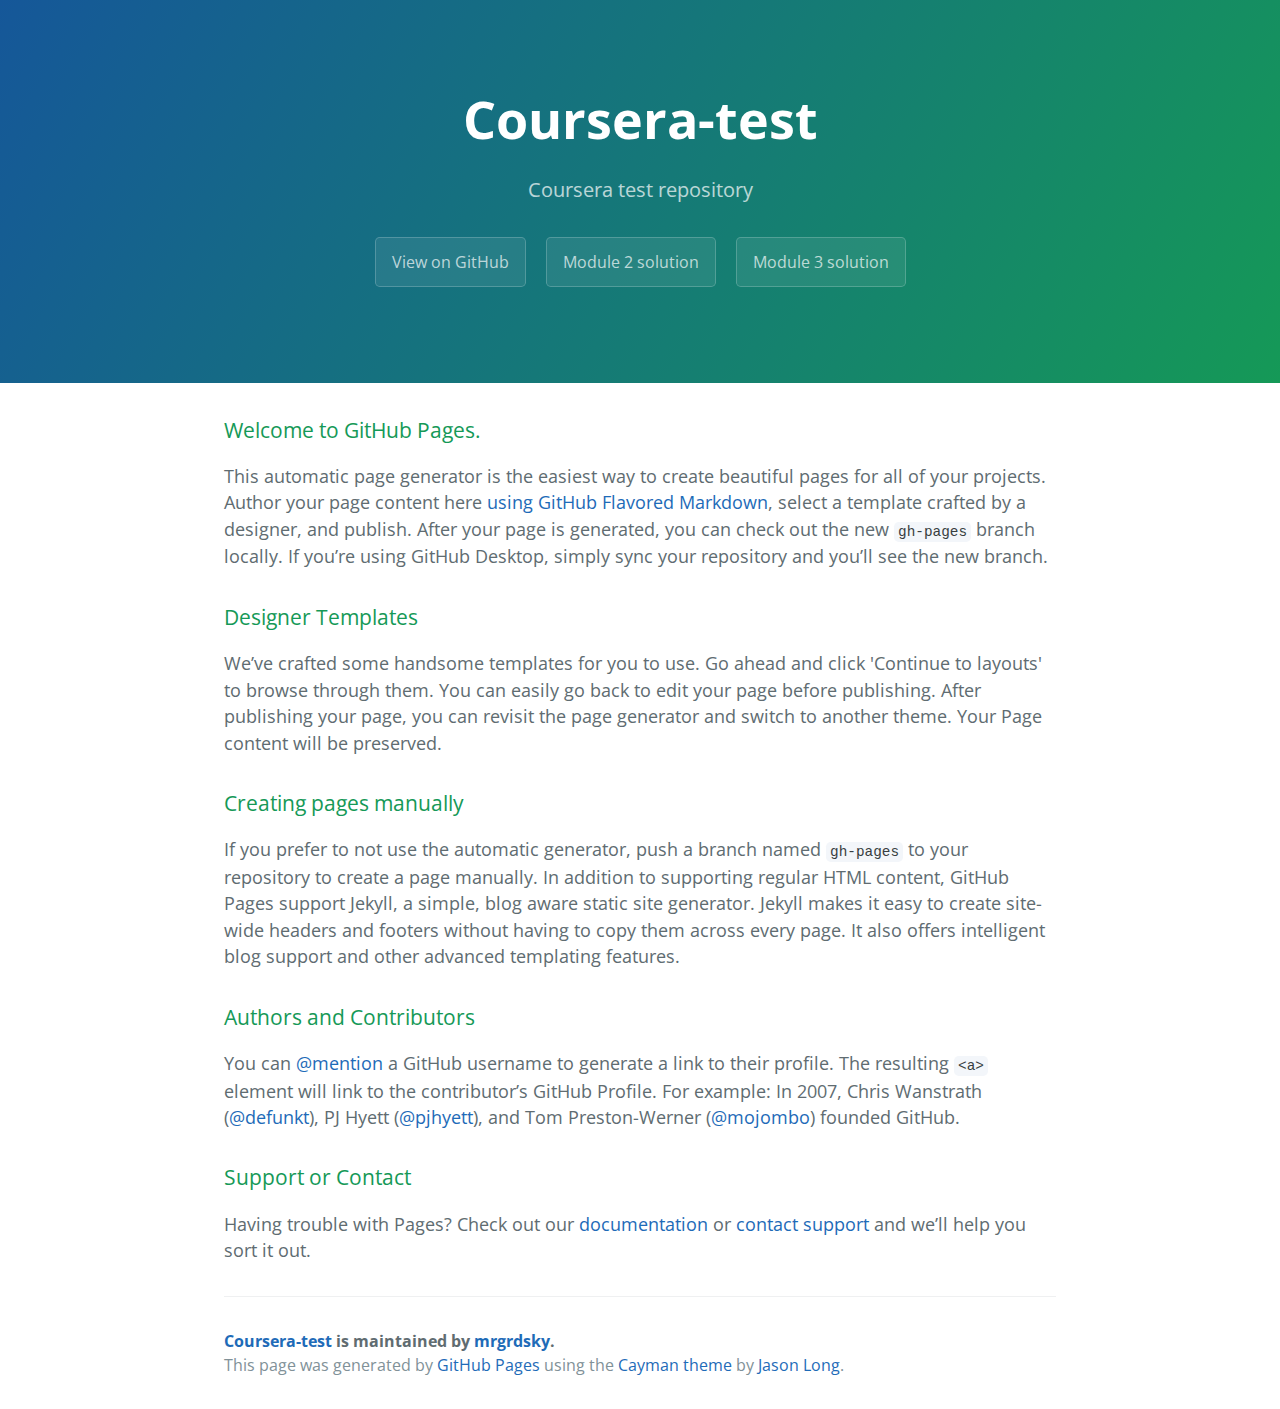
<file: index.html>
<!DOCTYPE html>
<html lang="en-us">
  <head>
    <meta charset="UTF-8">
    <title>Coursera-test by mrgrdsky</title>
    <meta name="viewport" content="width=device-width, initial-scale=1">
    <link rel="stylesheet" type="text/css" href="stylesheets/normalize.css" media="screen">
    <link href='https://fonts.googleapis.com/css?family=Open+Sans:400,700' rel='stylesheet' type='text/css'>
    <link rel="stylesheet" type="text/css" href="stylesheets/stylesheet.css" media="screen">
    <link rel="stylesheet" type="text/css" href="stylesheets/github-light.css" media="screen">
  </head>
  <body>
    <section class="page-header">
      <h1 class="project-name">Coursera-test</h1>
      <h2 class="project-tagline">Coursera test repository</h2>
      <a href="https://github.com/mrgrdsky/coursera-test" class="btn">View on GitHub</a>
      <a href="/module2-solution/index.html" class="btn">Module 2 solution</a>
      <a href="/module-3-solution/index.html" class="btn">Module 3 solution</a>
    </section>

    <section class="main-content">
      <h3>
<a id="welcome-to-github-pages" class="anchor" href="#welcome-to-github-pages" aria-hidden="true"><span aria-hidden="true" class="octicon octicon-link"></span></a>Welcome to GitHub Pages.</h3>

<p>This automatic page generator is the easiest way to create beautiful pages for all of your projects. Author your page content here <a href="https://guides.github.com/features/mastering-markdown/">using GitHub Flavored Markdown</a>, select a template crafted by a designer, and publish. After your page is generated, you can check out the new <code>gh-pages</code> branch locally. If you’re using GitHub Desktop, simply sync your repository and you’ll see the new branch.</p>

<h3>
<a id="designer-templates" class="anchor" href="#designer-templates" aria-hidden="true"><span aria-hidden="true" class="octicon octicon-link"></span></a>Designer Templates</h3>

<p>We’ve crafted some handsome templates for you to use. Go ahead and click 'Continue to layouts' to browse through them. You can easily go back to edit your page before publishing. After publishing your page, you can revisit the page generator and switch to another theme. Your Page content will be preserved.</p>

<h3>
<a id="creating-pages-manually" class="anchor" href="#creating-pages-manually" aria-hidden="true"><span aria-hidden="true" class="octicon octicon-link"></span></a>Creating pages manually</h3>

<p>If you prefer to not use the automatic generator, push a branch named <code>gh-pages</code> to your repository to create a page manually. In addition to supporting regular HTML content, GitHub Pages support Jekyll, a simple, blog aware static site generator. Jekyll makes it easy to create site-wide headers and footers without having to copy them across every page. It also offers intelligent blog support and other advanced templating features.</p>

<h3>
<a id="authors-and-contributors" class="anchor" href="#authors-and-contributors" aria-hidden="true"><span aria-hidden="true" class="octicon octicon-link"></span></a>Authors and Contributors</h3>

<p>You can <a href="https://help.github.com/articles/basic-writing-and-formatting-syntax/#mentioning-users-and-teams" class="user-mention">@mention</a> a GitHub username to generate a link to their profile. The resulting <code>&lt;a&gt;</code> element will link to the contributor’s GitHub Profile. For example: In 2007, Chris Wanstrath (<a href="https://github.com/defunkt" class="user-mention">@defunkt</a>), PJ Hyett (<a href="https://github.com/pjhyett" class="user-mention">@pjhyett</a>), and Tom Preston-Werner (<a href="https://github.com/mojombo" class="user-mention">@mojombo</a>) founded GitHub.</p>

<h3>
<a id="support-or-contact" class="anchor" href="#support-or-contact" aria-hidden="true"><span aria-hidden="true" class="octicon octicon-link"></span></a>Support or Contact</h3>

<p>Having trouble with Pages? Check out our <a href="https://help.github.com/pages">documentation</a> or <a href="https://github.com/contact">contact support</a> and we’ll help you sort it out.</p>

      <footer class="site-footer">
        <span class="site-footer-owner"><a href="https://github.com/mrgrdsky/coursera-test">Coursera-test</a> is maintained by <a href="https://github.com/mrgrdsky">mrgrdsky</a>.</span>

        <span class="site-footer-credits">This page was generated by <a href="https://pages.github.com">GitHub Pages</a> using the <a href="https://github.com/jasonlong/cayman-theme">Cayman theme</a> by <a href="https://twitter.com/jasonlong">Jason Long</a>.</span>
      </footer>

    </section>

  
  </body>
</html>
</file>
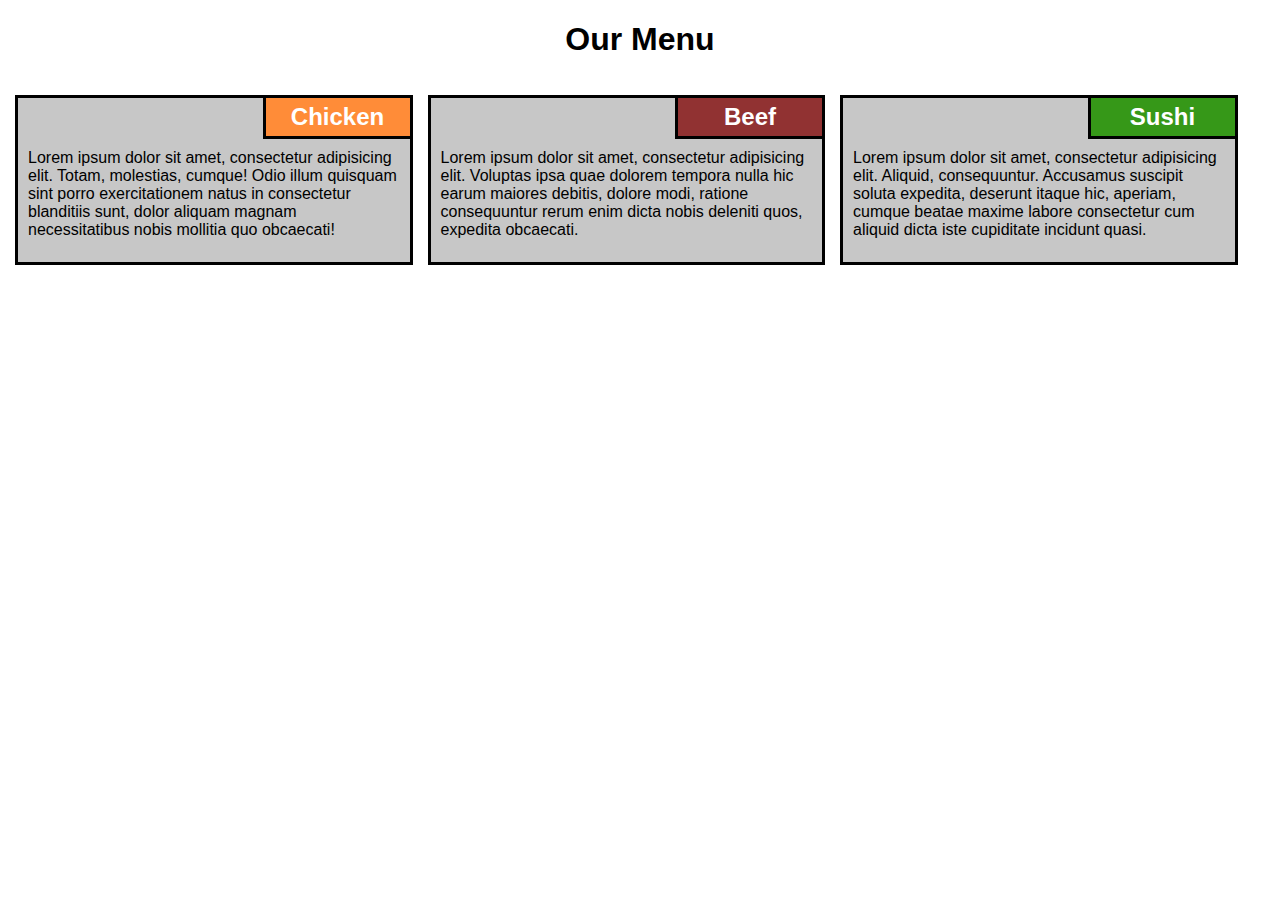
<file: module2-solution/index.html>
<!doctype html>
<html lang="en">
    <head>
        <title>module2-solution</title>
        <meta charset="utf-8">
        <meta name="viewport" content="width=device-width, initial-scale=1">
        <link rel="stylesheet" type="text/css" href="css/style.css">
    </head>
    
    <body>
           
            <h1>Our Menu</h1>
            <div class="row">
            <div class="col-lg-4 col-md-6">
               <div class="section">
                <h2 class="chicken">Chicken</h2>
                <p>Lorem ipsum dolor sit amet, consectetur adipisicing elit. Totam, molestias, cumque! Odio illum quisquam sint porro exercitationem natus in consectetur blanditiis sunt, dolor aliquam magnam necessitatibus nobis mollitia quo obcaecati!</p>
                </div>
            </div>
            <div class="col-lg-4 col-md-6">
               <div class="section">
                <h2 class="beef">Beef</h2>
                <p>Lorem ipsum dolor sit amet, consectetur adipisicing elit. Voluptas ipsa quae dolorem tempora nulla hic earum maiores debitis, dolore modi, ratione consequuntur rerum enim dicta nobis deleniti quos, expedita obcaecati.</p>
                </div>
            </div>
            <div class="col-lg-4 col-md-12">
                <div class="section">
                <h2 class="sushi">Sushi</h2>
                <p>Lorem ipsum dolor sit amet, consectetur adipisicing elit. Aliquid, consequuntur. Accusamus suscipit soluta expedita, deserunt itaque hic, aperiam, cumque beatae maxime labore consectetur cum aliquid dicta iste cupiditate incidunt quasi.</p>
                </div>
            </div>
            </div>
    </body>
    
</html>
</file>
<file: stylesheets/stylesheet.css>
* {
  box-sizing: border-box; }

body {
  padding: 0;
  margin: 0;
  font-family: "Open Sans", "Helvetica Neue", Helvetica, Arial, sans-serif;
  font-size: 16px;
  line-height: 1.5;
  color: #606c71; }

a {
  color: #1e6bb8;
  text-decoration: none; }
  a:hover {
    text-decoration: underline; }

.btn {
  display: inline-block;
  margin-bottom: 1rem;
  color: rgba(255, 255, 255, 0.7);
  background-color: rgba(255, 255, 255, 0.08);
  border-color: rgba(255, 255, 255, 0.2);
  border-style: solid;
  border-width: 1px;
  border-radius: 0.3rem;
  transition: color 0.2s, background-color 0.2s, border-color 0.2s; }
  .btn + .btn {
    margin-left: 1rem; }

.btn:hover {
  color: rgba(255, 255, 255, 0.8);
  text-decoration: none;
  background-color: rgba(255, 255, 255, 0.2);
  border-color: rgba(255, 255, 255, 0.3); }

@media screen and (min-width: 64em) {
  .btn {
    padding: 0.75rem 1rem; } }

@media screen and (min-width: 42em) and (max-width: 64em) {
  .btn {
    padding: 0.6rem 0.9rem;
    font-size: 0.9rem; } }

@media screen and (max-width: 42em) {
  .btn {
    display: block;
    width: 100%;
    padding: 0.75rem;
    font-size: 0.9rem; }
    .btn + .btn {
      margin-top: 1rem;
      margin-left: 0; } }

.page-header {
  color: #fff;
  text-align: center;
  background-color: #159957;
  background-image: linear-gradient(120deg, #155799, #159957); }

@media screen and (min-width: 64em) {
  .page-header {
    padding: 5rem 6rem; } }

@media screen and (min-width: 42em) and (max-width: 64em) {
  .page-header {
    padding: 3rem 4rem; } }

@media screen and (max-width: 42em) {
  .page-header {
    padding: 2rem 1rem; } }

.project-name {
  margin-top: 0;
  margin-bottom: 0.1rem; }

@media screen and (min-width: 64em) {
  .project-name {
    font-size: 3.25rem; } }

@media screen and (min-width: 42em) and (max-width: 64em) {
  .project-name {
    font-size: 2.25rem; } }

@media screen and (max-width: 42em) {
  .project-name {
    font-size: 1.75rem; } }

.project-tagline {
  margin-bottom: 2rem;
  font-weight: normal;
  opacity: 0.7; }

@media screen and (min-width: 64em) {
  .project-tagline {
    font-size: 1.25rem; } }

@media screen and (min-width: 42em) and (max-width: 64em) {
  .project-tagline {
    font-size: 1.15rem; } }

@media screen and (max-width: 42em) {
  .project-tagline {
    font-size: 1rem; } }

.main-content :first-child {
  margin-top: 0; }
.main-content img {
  max-width: 100%; }
.main-content h1, .main-content h2, .main-content h3, .main-content h4, .main-content h5, .main-content h6 {
  margin-top: 2rem;
  margin-bottom: 1rem;
  font-weight: normal;
  color: #159957; }
.main-content p {
  margin-bottom: 1em; }
.main-content code {
  padding: 2px 4px;
  font-family: Consolas, "Liberation Mono", Menlo, Courier, monospace;
  font-size: 0.9rem;
  color: #383e41;
  background-color: #f3f6fa;
  border-radius: 0.3rem; }
.main-content pre {
  padding: 0.8rem;
  margin-top: 0;
  margin-bottom: 1rem;
  font: 1rem Consolas, "Liberation Mono", Menlo, Courier, monospace;
  color: #567482;
  word-wrap: normal;
  background-color: #f3f6fa;
  border: solid 1px #dce6f0;
  border-radius: 0.3rem; }
  .main-content pre > code {
    padding: 0;
    margin: 0;
    font-size: 0.9rem;
    color: #567482;
    word-break: normal;
    white-space: pre;
    background: transparent;
    border: 0; }
.main-content .highlight {
  margin-bottom: 1rem; }
  .main-content .highlight pre {
    margin-bottom: 0;
    word-break: normal; }
.main-content .highlight pre, .main-content pre {
  padding: 0.8rem;
  overflow: auto;
  font-size: 0.9rem;
  line-height: 1.45;
  border-radius: 0.3rem; }
.main-content pre code, .main-content pre tt {
  display: inline;
  max-width: initial;
  padding: 0;
  margin: 0;
  overflow: initial;
  line-height: inherit;
  word-wrap: normal;
  background-color: transparent;
  border: 0; }
  .main-content pre code:before, .main-content pre code:after, .main-content pre tt:before, .main-content pre tt:after {
    content: normal; }
.main-content ul, .main-content ol {
  margin-top: 0; }
.main-content blockquote {
  padding: 0 1rem;
  margin-left: 0;
  color: #819198;
  border-left: 0.3rem solid #dce6f0; }
  .main-content blockquote > :first-child {
    margin-top: 0; }
  .main-content blockquote > :last-child {
    margin-bottom: 0; }
.main-content table {
  display: block;
  width: 100%;
  overflow: auto;
  word-break: normal;
  word-break: keep-all; }
  .main-content table th {
    font-weight: bold; }
  .main-content table th, .main-content table td {
    padding: 0.5rem 1rem;
    border: 1px solid #e9ebec; }
.main-content dl {
  padding: 0; }
  .main-content dl dt {
    padding: 0;
    margin-top: 1rem;
    font-size: 1rem;
    font-weight: bold; }
  .main-content dl dd {
    padding: 0;
    margin-bottom: 1rem; }
.main-content hr {
  height: 2px;
  padding: 0;
  margin: 1rem 0;
  background-color: #eff0f1;
  border: 0; }

@media screen and (min-width: 64em) {
  .main-content {
    max-width: 64rem;
    padding: 2rem 6rem;
    margin: 0 auto;
    font-size: 1.1rem; } }

@media screen and (min-width: 42em) and (max-width: 64em) {
  .main-content {
    padding: 2rem 4rem;
    font-size: 1.1rem; } }

@media screen and (max-width: 42em) {
  .main-content {
    padding: 2rem 1rem;
    font-size: 1rem; } }

.site-footer {
  padding-top: 2rem;
  margin-top: 2rem;
  border-top: solid 1px #eff0f1; }

.site-footer-owner {
  display: block;
  font-weight: bold; }

.site-footer-credits {
  color: #819198; }

@media screen and (min-width: 64em) {
  .site-footer {
    font-size: 1rem; } }

@media screen and (min-width: 42em) and (max-width: 64em) {
  .site-footer {
    font-size: 1rem; } }

@media screen and (max-width: 42em) {
  .site-footer {
    font-size: 0.9rem; } }
</file>
<file: stylesheets/github-light.css>
/*
   Copyright 2014 GitHub Inc.

   Licensed under the Apache License, Version 2.0 (the "License");
   you may not use this file except in compliance with the License.
   You may obtain a copy of the License at

       http://www.apache.org/licenses/LICENSE-2.0

   Unless required by applicable law or agreed to in writing, software
   distributed under the License is distributed on an "AS IS" BASIS,
   WITHOUT WARRANTIES OR CONDITIONS OF ANY KIND, either express or implied.
   See the License for the specific language governing permissions and
   limitations under the License.

*/

.pl-c /* comment */ {
  color: #969896;
}

.pl-c1      /* constant, markup.raw, meta.diff.header, meta.module-reference, meta.property-name, support, support.constant, support.variable, variable.other.constant */,
.pl-s .pl-v /* string variable */ {
  color: #0086b3;
}

.pl-e  /* entity */,
.pl-en /* entity.name */ {
  color: #795da3;
}

.pl-s .pl-s1 /* string source */,
.pl-smi      /* storage.modifier.import, storage.modifier.package, storage.type.java, variable.other, variable.parameter.function */ {
  color: #333;
}

.pl-ent /* entity.name.tag */ {
  color: #63a35c;
}

.pl-k /* keyword, storage, storage.type */ {
  color: #a71d5d;
}

.pl-pds              /* punctuation.definition.string, string.regexp.character-class */,
.pl-s                /* string */,
.pl-s .pl-pse .pl-s1 /* string punctuation.section.embedded source */,
.pl-sr               /* string.regexp */,
.pl-sr .pl-cce       /* string.regexp constant.character.escape */,
.pl-sr .pl-sra       /* string.regexp string.regexp.arbitrary-repitition */,
.pl-sr .pl-sre       /* string.regexp source.ruby.embedded */ {
  color: #183691;
}

.pl-v /* variable */ {
  color: #ed6a43;
}

.pl-id /* invalid.deprecated */ {
  color: #b52a1d;
}

.pl-ii /* invalid.illegal */ {
  background-color: #b52a1d;
  color: #f8f8f8;
}

.pl-sr .pl-cce /* string.regexp constant.character.escape */ {
  color: #63a35c;
  font-weight: bold;
}

.pl-ml /* markup.list */ {
  color: #693a17;
}

.pl-mh        /* markup.heading */,
.pl-mh .pl-en /* markup.heading entity.name */,
.pl-ms        /* meta.separator */ {
  color: #1d3e81;
  font-weight: bold;
}

.pl-mq /* markup.quote */ {
  color: #008080;
}

.pl-mi /* markup.italic */ {
  color: #333;
  font-style: italic;
}

.pl-mb /* markup.bold */ {
  color: #333;
  font-weight: bold;
}

.pl-md /* markup.deleted, meta.diff.header.from-file */ {
  background-color: #ffecec;
  color: #bd2c00;
}

.pl-mi1 /* markup.inserted, meta.diff.header.to-file */ {
  background-color: #eaffea;
  color: #55a532;
}

.pl-mdr /* meta.diff.range */ {
  color: #795da3;
  font-weight: bold;
}

.pl-mo /* meta.output */ {
  color: #1d3e81;
}
</file>
<file: module2-solution/css/style.css>
* {
    box-sizing: border-box;
}
body {
    font-family: sans-serif;
    margin: 0;
}




h1{
    text-align: center;
}
h2 {
    display: inline-block;
    border: 3px solid black;
    padding: 5px;
    width: 150px;
    text-align: center;
    margin-top: -13px;
    margin-bottom: 0;
    position: absolute;
    right: -3px;
    top: 10px;
    color: #fff;
}
.chicken {
    background-color: #ff8c38;
}
.beef {
    background-color: #913232;

}
.sushi {
    background-color: #369818;
}

.section {
    background-color: #c7c7c7;
    border: 3px solid black;
    position: relative;
    height: 170px;
    margin-right: 15px;
    margin-left: auto;
    margin-bottom: 15px;
    padding: 10px;
    padding-top: 35px;
    box-sizing: border-box;

}





/************* Responsive framework *************/
.row {
    width: 100%;
    margin: 0;
    padding: 15px;
    
}
/************* Desktop Only *************/
@media (min-width: 992px) {
    .col-lg-1, .col-lg-2, .col-lg-3, .col-lg-4, .col-lg-5, .col-lg-6, .col-lg-7, .col-lg-8, .col-lg-9, .col-lg-10, .col-lg-11, .col-lg-12{
        float: left;
    }
    .col-lg-1 {
        width: 8.33%;
    }
    .col-lg-2 {
        width: 16.66%;
    }
    .col-lg-3 {
        width: 25%;
    }
    .col-lg-4 {
        width: 33%;
    }
    .col-lg-5 {
        width: 41.66%;
    }
    .col-lg-6 {
        width: 50%;
    }
    .col-lg-7 {
        width: 58.33%;
    }
    .col-lg-8 {
        width: 66.66%;
    }
    .col-lg-9 {
        width: 74.99%;
    }
    .col-lg-10 {
        width: 83.33%;
    }
    .col-lg-11 {
        width: 91.66%;
    }
    .col-lg-12 {
        width: 100%;
    }
}

/************* Tablets Only *************/
@media (min-width: 768px) and (max-width: 991px) {
     .col-md-1, .col-md-2, .col-md-3, .col-md-4, .col-md-5, .col-md-6, .col-md-7, .col-md-8, .col-md-9, .col-md-10, .col-md-11, .col-md-12{
        float: left;
    }
    .col-md-1 {
        width: 8.33%;
    }
    .col-md-2 {
        width: 16.66%;
    }
    .col-md-3 {
        width: 25%;
    }
    .col-md-4 {
        width: 33%;
    }
    .col-md-5 {
        width: 41.66%;
    }
    .col-md-6 {
        width: 50%;
    }
    .col-md-7 {
        width: 58.33%;
    }
    .col-md-8 {
        width: 66.66%;
    }
    .col-md-9 {
        width: 74.99%;
    }
    .col-md-10 {
        width: 83.33%;
    }
    .col-md-11 {
        width: 91.66%;
    }
    .col-md-12 {
        width: 100%;
    }
}
</file>
